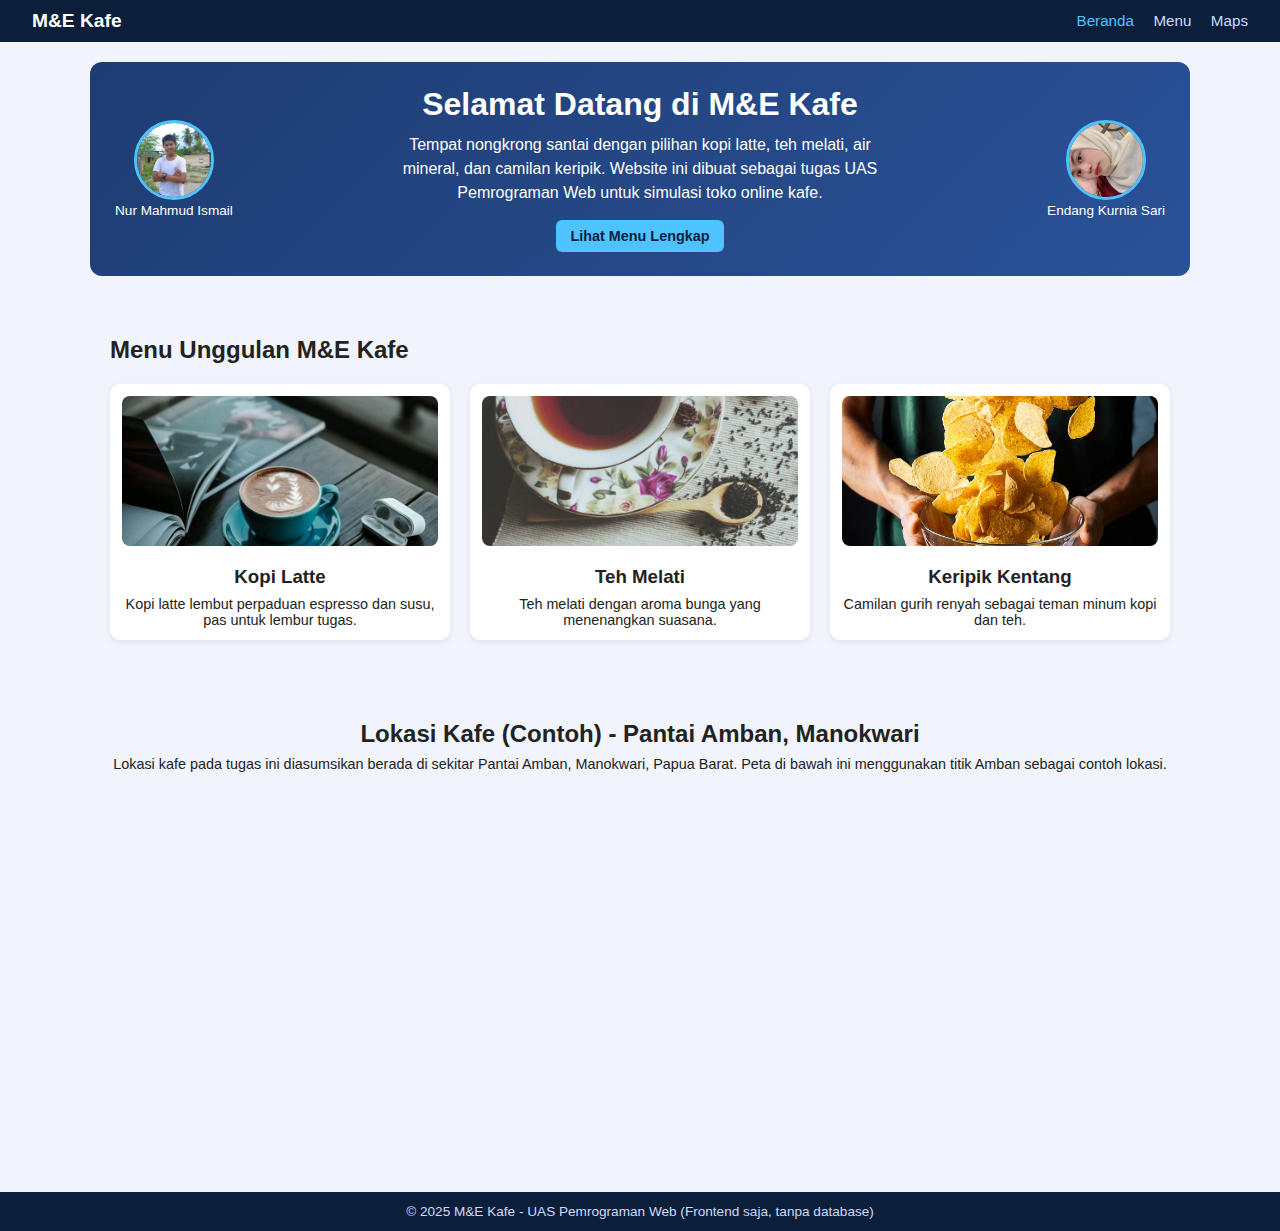
<file: index.html>
<!DOCTYPE html>
<html lang="id">
<head>
    <meta charset="UTF-8">
    <meta name="viewport" content="width=device-width, initial-scale=1.0">
    <title>M&E Kafe - Beranda</title>
    <link rel="stylesheet" href="style.css">
</head>
<body>

    <!-- NAVBAR -->
    <header class="navbar">
        <div class="nav-brand">M&amp;E Kafe</div>
        <nav class="nav-links">
            <a href="index.html" class="active">Beranda</a>
            <a href="products.html">Menu</a>
            <a href="#maps">Maps</a>
        </nav>
    </header>

    <!-- HERO / BANNER -->
    <section class="hero">
        <!-- POJOK KIRI: NUR MAHMUD ISMAIL -->
        <div class="hero-member hero-member-left">
            <img src="Nur Mahmud Ismail.jpg" alt="Nur Mahmud Ismail">
            <p>Nur Mahmud Ismail</p>
        </div>

        <!-- TENGAH: TEKS SELAMAT DATANG -->
        <div class="hero-text hero-text-center">
            <h1>Selamat Datang di M&amp;E Kafe</h1>
            <p>
                Tempat nongkrong santai dengan pilihan kopi latte, teh melati, air mineral,
                dan camilan keripik. Website ini dibuat sebagai tugas UAS
                Pemrograman Web untuk simulasi toko online kafe.
            </p>
            <a href="products.html" class="btn">Lihat Menu Lengkap</a>
        </div>

        <!-- POJOK KANAN: ENDANG KURNIA SARI -->
        <div class="hero-member hero-member-right">
            <img src="Endang Kurnia Sari.jpg" alt="Endang Kurnia Sari">
            <p>Endang Kurnia Sari</p>
        </div>
    </section>

    <!-- SEKILAS MENU -->
    <section class="section">
        <h2>Menu Unggulan M&amp;E Kafe</h2>
        <div class="product-preview">
            <!-- KOPI LATTE -->
            <div class="product-card">
                <img src="Kopi Latte.jpg" alt="Kopi Latte">
                <h3>Kopi Latte</h3>
                <p>Kopi latte lembut perpaduan espresso dan susu, pas untuk lembur tugas.</p>
            </div>

            <!-- TEH MELATI -->
            <div class="product-card">
                 <img src="Teh Melati.jpg" alt="Teh Melati">
                 <h3>Teh Melati</h3>
                 <p>Teh melati dengan aroma bunga yang menenangkan suasana.</p>
            </div>


            <!-- KERIPIK KENTANG -->
            <div class="product-card">
                <img src="Keripik Kentang.jpg" alt="Keripik Kentang">
                <h3>Keripik Kentang</h3>
                <p>Camilan gurih renyah sebagai teman minum kopi dan teh.</p>
            </div>
        </div>
    </section>

    <!-- MAPS PANTAI AMBAN -->
    <section class="section maps" id="maps">
        <h2>Lokasi Kafe (Contoh) - Pantai Amban, Manokwari</h2>
        <p class="maps-desc">
            Lokasi kafe pada tugas ini diasumsikan berada di sekitar Pantai Amban,
            Manokwari, Papua Barat. Peta di bawah ini menggunakan titik Amban
            sebagai contoh lokasi.
        </p>
        <div class="maps-frame">
            <iframe
                src="https://www.openstreetmap.org/export/embed.html?bbox=134.04213%2C-0.83005%2C134.06213%2C-0.81005&amp;layer=mapnik&amp;marker=-0.82005%2C134.05213"
                style="border:0;"
                allowfullscreen=""
                loading="lazy">
            </iframe>
        </div>
    </section>

    <!-- FOOTER -->
    <footer class="footer">
        © 2025 M&amp;E Kafe - UAS Pemrograman Web (Frontend saja, tanpa database)
    </footer>

</body>
</html>
</file>
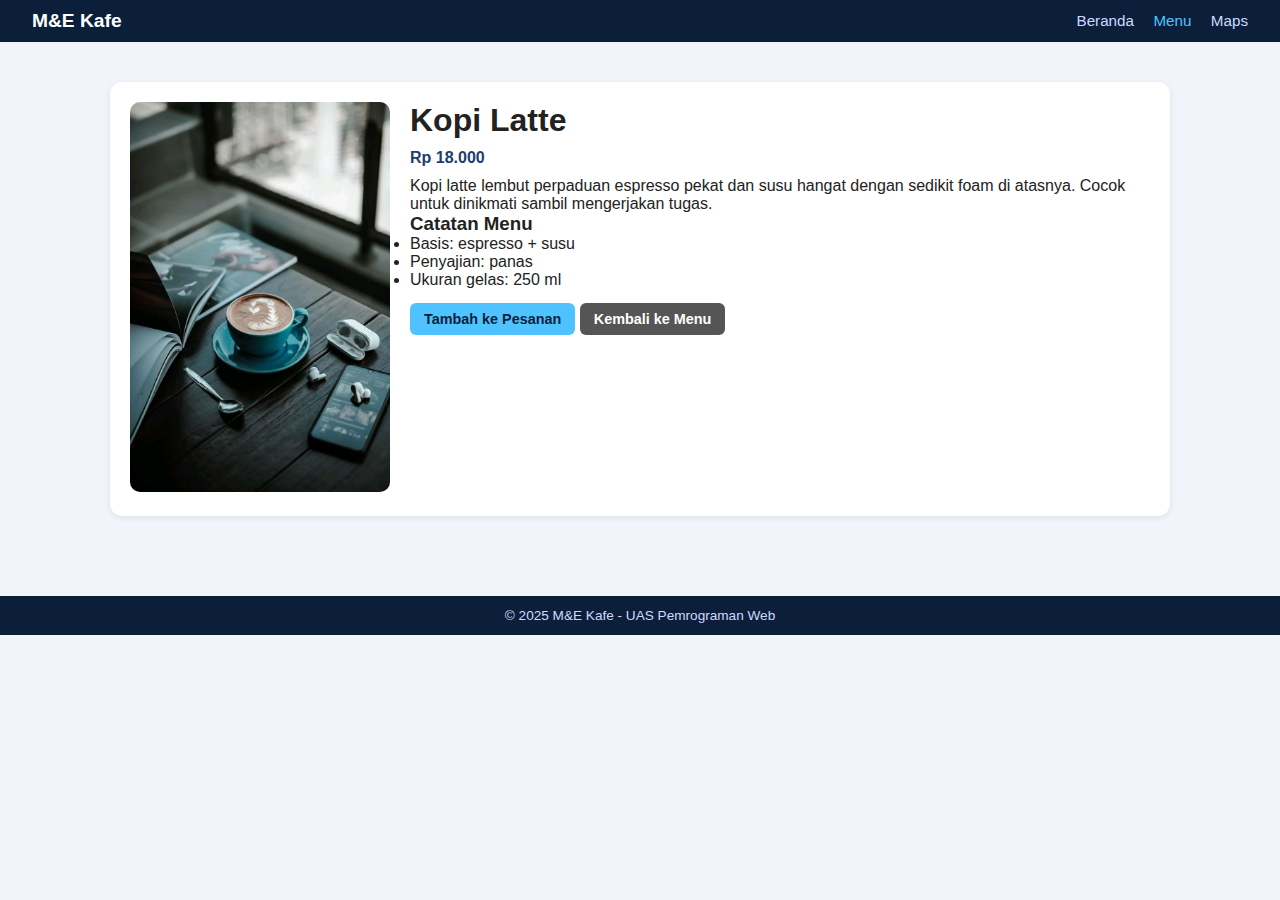
<file: product-detail.html>
<!DOCTYPE html>
<html lang="id">
<head>
    <meta charset="UTF-8">
    <meta name="viewport" content="width=device-width, initial-scale=1.0">
    <title>Detail Menu - M&amp;E Kafe</title>
    <link rel="stylesheet" href="style.css">
</head>
<body>

    <!-- NAVBAR -->
    <header class="navbar">
        <div class="nav-brand">M&amp;E Kafe</div>
        <nav class="nav-links">
            <a href="index.html">Beranda</a>
            <a href="products.html" class="active">Menu</a>
            <a href="index.html#maps">Maps</a>
        </nav>
    </header>

    <!-- DETAIL MENU -->
    <section class="section">
        <div id="product-detail" class="detail-container">
            <div class="detail-image">
                <img id="detail-image" src="" alt="">
            </div>
            <div class="detail-info">
                <h1 id="detail-name"></h1>
                <p id="detail-price" class="detail-price"></p>
                <p id="detail-desc"></p>

                <h3>Catatan Menu</h3>
                <ul id="detail-specs"></ul>

                <div class="detail-buttons">
                    <button class="btn" onclick="addToCart()">Tambah ke Pesanan</button>
                    <a href="products.html" class="btn btn-secondary">Kembali ke Menu</a>
                </div>
            </div>
        </div>
    </section>

    <footer class="footer">
        © 2025 M&amp;E Kafe - UAS Pemrograman Web
    </footer>

    <script src="script.js"></script>
</body>
</html>
</file>
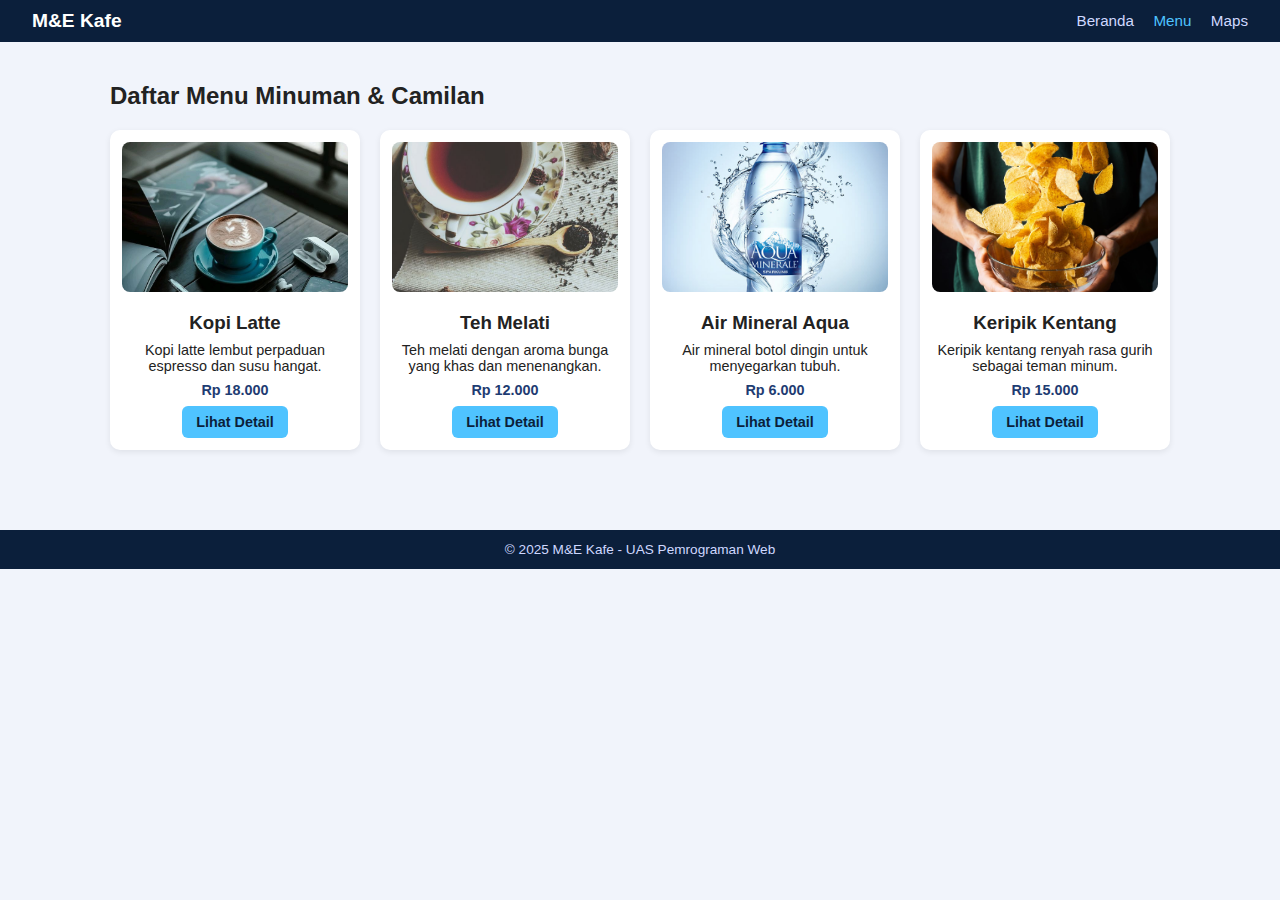
<file: products.html>
<!DOCTYPE html>
<html lang="id">
<head>
    <meta charset="UTF-8">
    <meta name="viewport" content="width=device-width, initial-scale=1.0">
    <title>Menu M&amp;E Kafe</title>
    <link rel="stylesheet" href="style.css">
</head>
<body>

    <!-- NAVBAR -->
    <header class="navbar">
        <div class="nav-brand">M&amp;E Kafe</div>
        <nav class="nav-links">
            <a href="index.html">Beranda</a>
            <a href="products.html" class="active">Menu</a>
            <a href="index.html#maps">Maps</a>
        </nav>
    </header>

    <!-- DAFTAR MENU -->
    <section class="section">
        <h2>Daftar Menu Minuman &amp; Camilan</h2>
        <div class="product-grid">

            <!-- KOPI LATTE -->
            <div class="product-card">
                <img src="Kopi Latte.jpg" alt="Kopi Latte">
                <h3>Kopi Latte</h3>
                <p>Kopi latte lembut perpaduan espresso dan susu hangat.</p>
                <p class="price">Rp 18.000</p>
                <a href="product-detail.html?product=kopi" class="btn">Lihat Detail</a>
            </div>

            <!-- TEH MELATI -->
            <div class="product-card">
                <img src="Teh Melati.jpg" alt="Teh Melati">
                 <h3>Teh Melati</h3>
                 <p>Teh melati dengan aroma bunga yang khas dan menenangkan.</p>
                 <p class="price">Rp 12.000</p>
                  <a href="product-detail.html?product=teh" class="btn">Lihat Detail</a>
            </div>


            <!-- AQUA -->
            <div class="product-card">
                <img src="Aqua.jpg" alt="Air Mineral Aqua">
                <h3>Air Mineral Aqua</h3>
                <p>Air mineral botol dingin untuk menyegarkan tubuh.</p>
                <p class="price">Rp 6.000</p>
                <a href="product-detail.html?product=aqua" class="btn">Lihat Detail</a>
            </div>

            <!-- KERIPIK KENTANG -->
            <div class="product-card">
                <img src="Keripik Kentang.jpg" alt="Keripik Kentang">
                <h3>Keripik Kentang</h3>
                <p>Keripik kentang renyah rasa gurih sebagai teman minum.</p>
                <p class="price">Rp 15.000</p>
                <a href="product-detail.html?product=keripik" class="btn">Lihat Detail</a>
            </div>

        </div>
    </section>

    <footer class="footer">
        © 2025 M&amp;E Kafe - UAS Pemrograman Web
    </footer>

</body>
</html>
</file>
<file: style.css>
/* ========== GLOBAL ========== */
* {
    box-sizing: border-box;
    margin: 0;
    padding: 0;
}

body {
    font-family: Arial, Helvetica, sans-serif;
    background: #f1f4fb;
    color: #222;
}

.section {
    padding: 40px 20px;
    max-width: 1100px;
    margin: 0 auto;
}

/* ========== NAVBAR ========== */
.navbar {
    background: #0b1f3b; /* biru sangat gelap */
    color: #fff;
    padding: 10px 32px;   /* jarak lebih jauh dari pinggir */
    display: flex;
    align-items: center;
    justify-content: space-between;
}

.nav-brand {
    font-weight: bold;
    font-size: 1.2rem;
}

.nav-links a {
    color: #cfd8ff;
    text-decoration: none;
    margin-left: 15px;
    font-size: 0.95rem;
}

.nav-links a.active,
.nav-links a:hover {
    color: #4fc3ff; /* biru terang */
}

/* ========== HERO ========== */
.hero {
    max-width: 1100px;
    margin: 20px auto;
    background: linear-gradient(135deg, #1e3c72, #2a5298); /* biru gelap-terang */
    color: white;
    border-radius: 12px;
    padding: 24px 25px;
    display: flex;
    align-items: center;
    justify-content: space-between; /* kiri – tengah – kanan */
    gap: 16px;
}

.hero-text {
    flex: 1 1 260px;
}

.hero-text-center {
    text-align: center;
    max-width: 520px;
    margin: 0 16px;
}

.hero-text h1 {
    margin-bottom: 10px;
}

.hero-text p {
    margin-bottom: 15px;
    line-height: 1.5;
}

/* FOTO ANGGOTA DI POJOK KIRI & KANAN */
.hero-member {
    text-align: center;
    font-size: 0.85rem;
}

.hero-member img {
    width: 80px;
    height: 80px;
    border-radius: 50%;
    object-fit: cover;
    border: 3px solid #4fc3ff;
}

/* ========== BUTTON ========== */
.btn {
    display: inline-block;
    padding: 8px 14px;
    background: #4fc3ff;
    color: #0b1f3b;
    text-decoration: none;
    border-radius: 6px;
    font-size: 0.9rem;
    border: none;
    cursor: pointer;
    font-weight: bold;
}

.btn:hover {
    background: #82d9ff;
}

.btn-secondary {
    background: #555;
    color: #fff;
}

.btn-secondary:hover {
    background: #777;
}

/* ========== PRODUCT LIST / PREVIEW ========== */
.product-preview,
.product-grid {
    display: grid;
    grid-template-columns: repeat(auto-fit, minmax(190px, 1fr));
    gap: 20px;
    margin-top: 20px;
}

.product-card {
    background: #ffffff;
    border-radius: 10px;
    padding: 12px;
    box-shadow: 0 2px 6px rgba(0,0,0,0.08);
    text-align: center;
}

.product-card img {
    width: 100%;
    height: 150px;
    object-fit: cover;
    border-radius: 8px;
    margin-bottom: 8px;
}

.product-card h3 {
    margin: 8px 0;
}

.product-card p {
    font-size: 0.9rem;
}

.product-card .price {
    font-weight: bold;
    color: #1e3c72;
    margin: 8px 0;
}

/* ========== MAPS ========== */
.maps {
    text-align: center;
}

.maps-desc {
    margin-top: 8px;
    margin-bottom: 16px;
    font-size: 0.9rem;
}

.maps-frame iframe {
    width: 100%;
    height: 320px;
    border-radius: 12px;
}

/* ========== DETAIL PRODUK ========== */
.detail-container {
    display: flex;
    flex-wrap: wrap;
    gap: 20px;
    background: #ffffff;
    border-radius: 12px;
    padding: 20px;
    box-shadow: 0 2px 6px rgba(0,0,0,0.08);
}

.detail-image {
    flex: 0 0 260px;
    text-align: center;
}

.detail-image img {
    max-width: 260px;
    border-radius: 10px;
}

.detail-info {
    flex: 1 1 260px;
}

.detail-price {
    font-weight: bold;
    color: #1e3c72;
    margin: 10px 0;
}

.detail-buttons {
    margin-top: 14px;
}

/* ========== FOOTER ========== */
.footer {
    text-align: center;
    padding: 12px;
    background: #0b1f3b;
    color: #cfd8ff;
    margin-top: 40px;
    font-size: 0.85rem;
}

/* ========== RESPONSIVE ========== */
@media (max-width: 720px) {
    .hero {
        flex-direction: column;
        text-align: center;
    }

    .hero-text-center {
        margin: 10px 0;
    }
}
</file>
